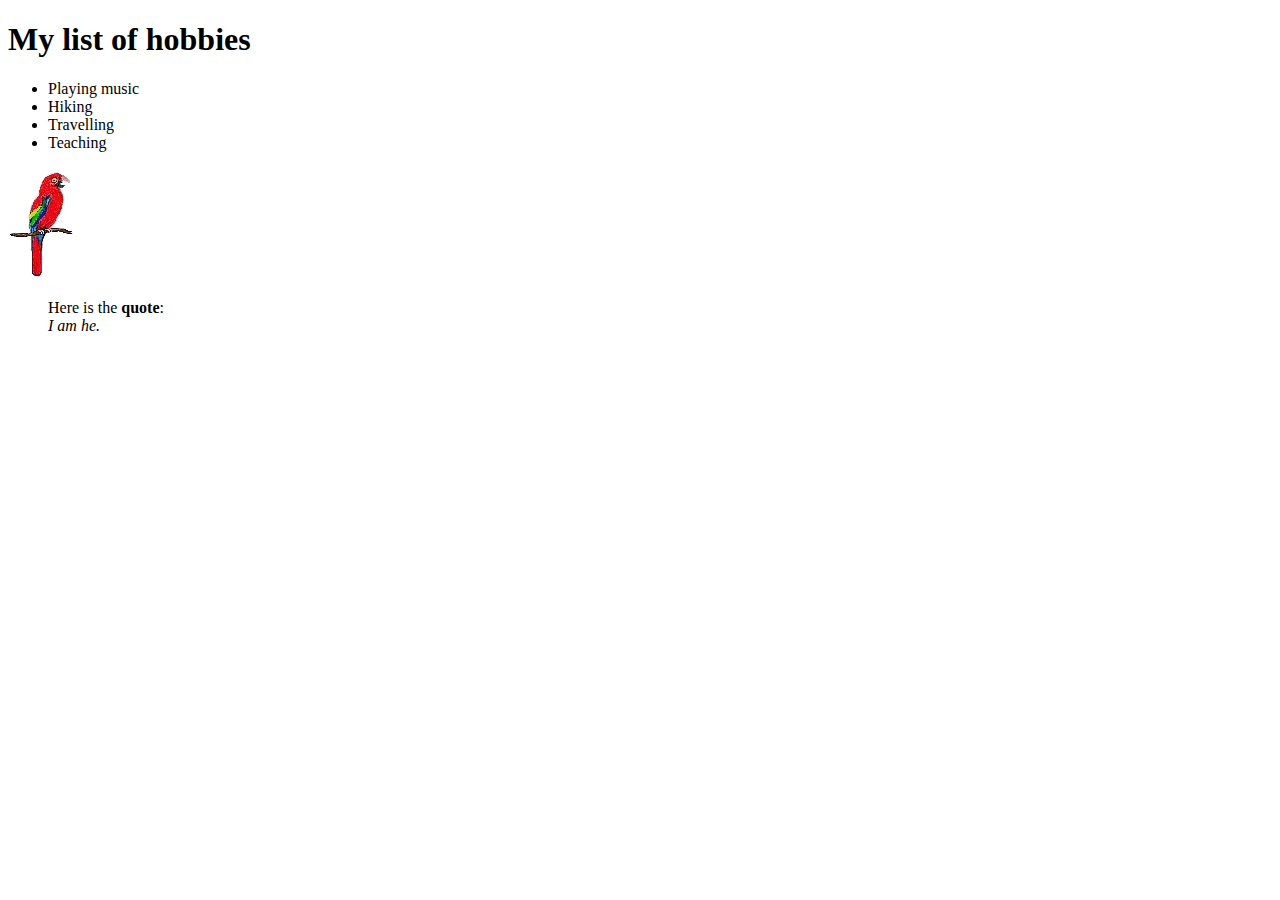
<file: Day 1/page_2.html>
<!DOCTYPE html>
<html lang="en">
<head>
    <meta charset="UTF-8">
    <meta http-equiv="X-UA-Compatible" content="IE=edge">
    <meta name="viewport" content="width=device-width, initial-scale=1.0">
    <title>Hobbies</title>
</head>
<body>
    <h1>My list of hobbies</h1>
    <ul>
        <li>Playing music</li>
        <li>Hiking</li>
        <li>Travelling</li>
        <li>Teaching</li>
    </ul>

    <img src="images\lexilogos_papagai.gif" alt="Red parrot">

    <blockquote>
        <p>Here is the <strong>quote</strong>:<br>
            <cite>I am <em>he</em>.</cite>
        </p>
    </blockquote>
</body>
</html>
</file>
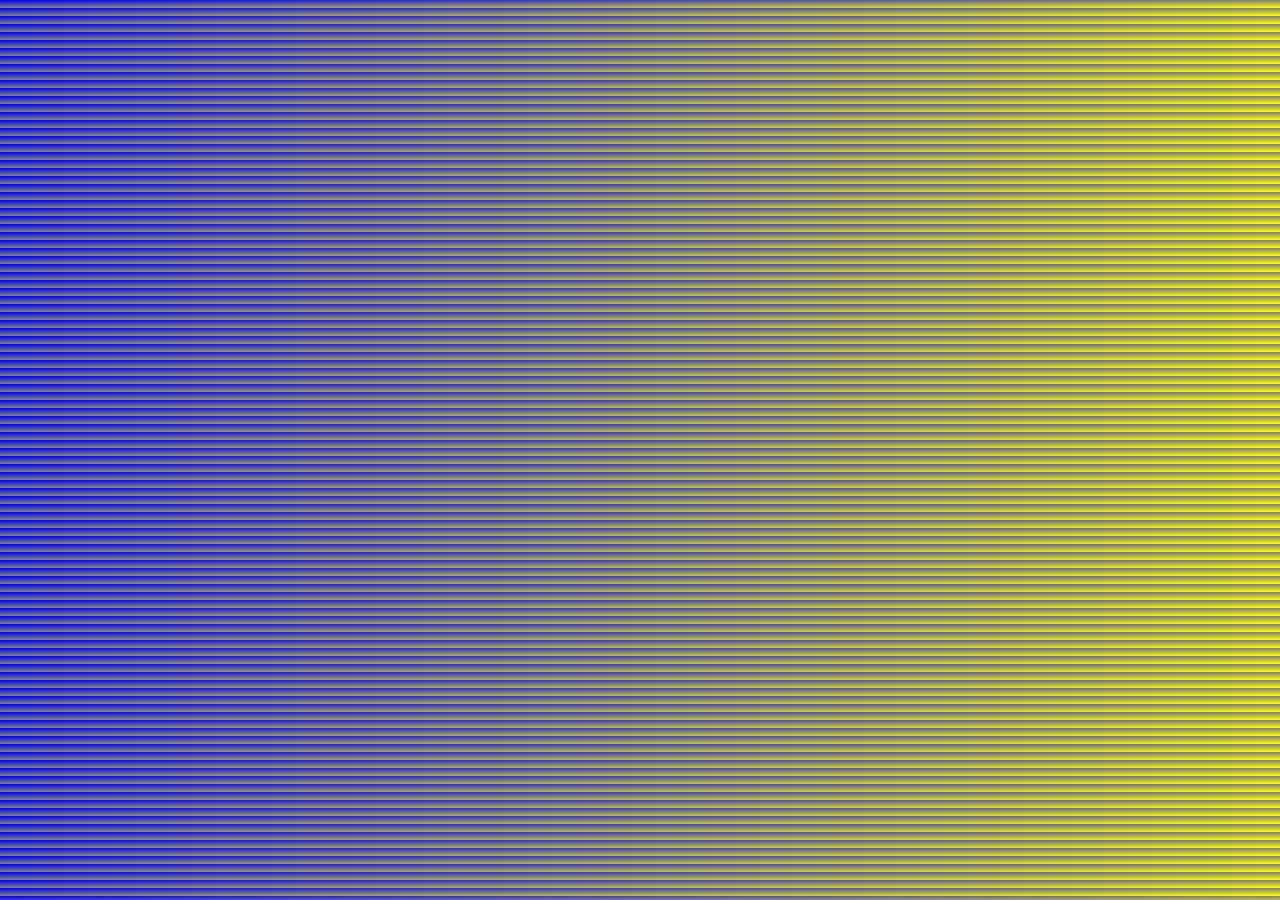
<file: Day 2/css/123.html>
<!DOCTYPE html>
<html lang="en">
<head>
  <meta charset="UTF-8">
  <meta http-equiv="X-UA-Compatible" content="IE=edge">
  <meta name="viewport" content="width= , initial-scale=1.0">
  <title>Document</title>
  <style>
    body {
  background-image: linear-gradient(to bottom right, blue,yellow);
}
  </style>
</head>
<body>
  
</body>
</html>
</file>
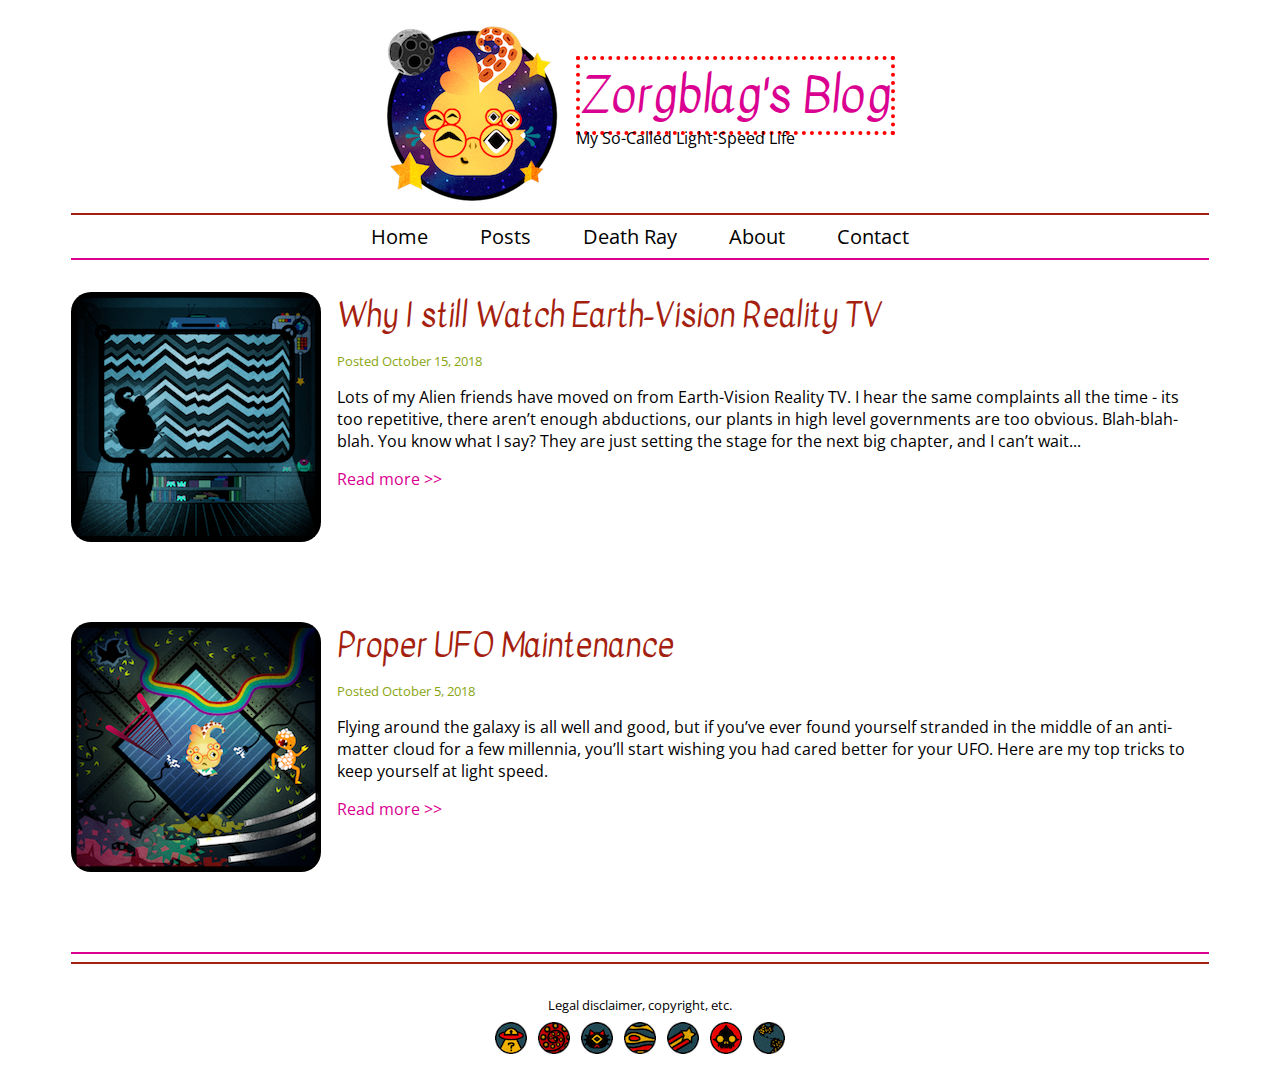
<file: 3-layout/3-layout/blog-begin/blog.html>
<!DOCTYPE html>
<html lang="en">
<head>
	<meta charset="UTF-8">
	<title>Alien Blog</title>
	 <link href="https://fonts.googleapis.com/css?family=Kavivanar|Open+Sans" rel="stylesheet"> 
	 <link href="css/styles.css" rel="stylesheet">
</head>
<body>
	<div class="wrapper">
		<header>
			<div class="leftheader">
				<a href="/"><img src="img/logo.png" alt="Zorgblag's Blog. Click for home. "></a>
			</div>
			<div class="rightheader">
				<h1>Zorgblag's Blog</h1>
				<p>My So-Called Light-Speed Life</p>
			</div>
		</header>
		<nav>
			<ul>
				<li><a href="#">Home</a></li>
				<li><a href="#">Posts</a></li>
				<li><a href="#">Death Ray</a></li>
				<li><a href="#">About</a></li>
				<li><a href="#">Contact</a></li>
			</ul>
		</nav>
		<section>
			<article>
				<img src="img/blog1.png" alt="Earth-Vision Reality TV." class="floatleft">
				<h2>Why I still Watch Earth-Vision Reality TV</h2>
				<p class="posted">Posted October 15, 2018</p>
				<p>Lots of my Alien friends have moved on from Earth-Vision Reality TV. I hear the same complaints all the time - its too repetitive, there aren’t enough abductions, our plants in high level governments are too obvious. Blah-blah-blah. You know what I say? They are just setting the stage for the next big chapter, and I can’t wait...</p>
				<p><a href="blog1.html">Read more >> </a></p>
			</article>
			<article>
				<img src="img/blog2.png" alt="Proper UFO Maintenance." class="floatleft">
				<h2>Proper UFO Maintenance</h2>
				<p class="posted">Posted October 5, 2018</p>
				<p>Flying around the galaxy is all well and good, but if you’ve ever found yourself stranded in the middle of an anti-matter cloud for a few millennia, you’ll start wishing you had cared better for your UFO. Here are my top tricks to keep yourself at light speed.</p>
				<p><a href="blog2.html">Read more >> </a></p>
			</article>
		</section>
		<footer>
			<p>Legal disclaimer, copyright, etc.</p>
			<ul>
				<li><a href="#"><img src="img/icon1.png" alt="Social Media 1."></a></li>
				<li><a href="#"><img src="img/icon2.png" alt="Social Media 2."></a></li>
				<li><a href="#"><img src="img/icon3.png" alt="Social Media 3."></a></li>
				<li><a href="#"><img src="img/icon4.png" alt="Social Media 4."></a></li>
				<li><a href="#"><img src="img/icon5.png" alt="Social Media 5."></a></li>
				<li><a href="#"><img src="img/icon6.png" alt="Social Media 6."></a></li>
				<li><a href="#"><img src="img/icon7.png" alt="Social Media 7."></a></li>
			</ul>
		</footer>
	</div>
</body>
</html>
</file>
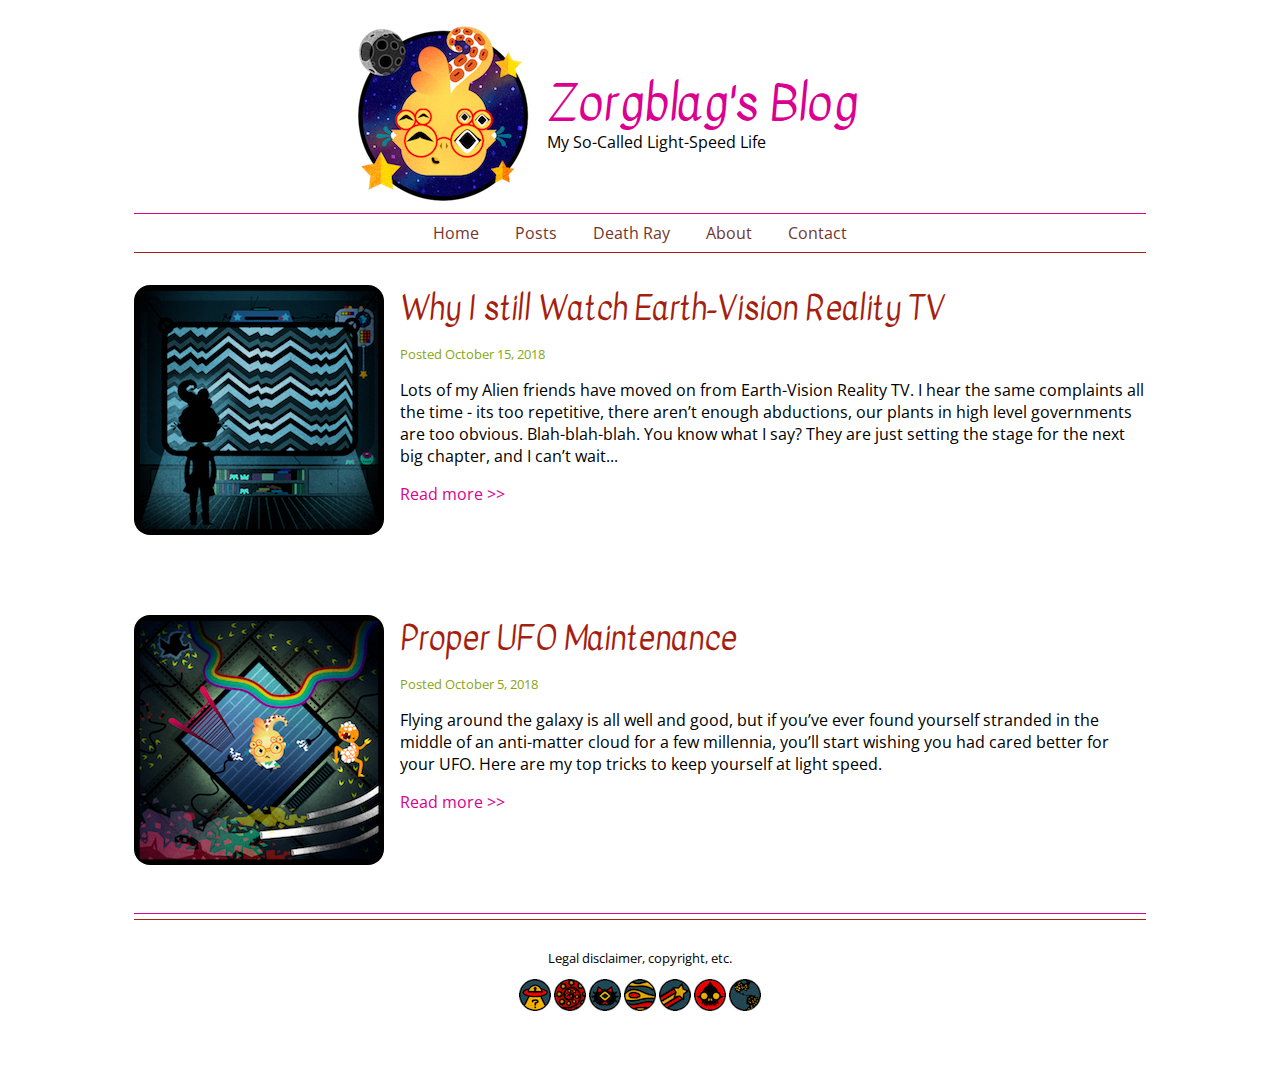
<file: 3-layout/3-layout/blog-end/blog.html>
<!DOCTYPE html>
<html lang="en">
<head>
	<meta charset="UTF-8">
	<title>Alien Blog</title>
	 <link href="https://fonts.googleapis.com/css?family=Kavivanar|Open+Sans" rel="stylesheet"> 
	 <link href="css/styles.css" rel="stylesheet">
</head>
<body>
	<div class="wrapper">
		<header>
			<div class="leftheader">
				<a href="/"><img src="img/logo.png" alt="Zorgblag's Blog. Click for home. "></a>
			</div>
			<div class="rightheader">
				<h1>Zorgblag's Blog</h1>
				<p>My So-Called Light-Speed Life</p>
			</div>
		</header>
		<nav>
			<ul>
				<li><a href="#">Home</a></li>
				<li><a href="#">Posts</a></li>
				<li><a href="#">Death Ray</a></li>
				<li><a href="#">About</a></li>
				<li><a href="#">Contact</a></li>
			</ul>
		</nav>
		<section>
			<article>
				<img src="img/blog1.png" alt="Earth-Vision Reality TV. ">
				<h2>Why I still Watch Earth-Vision Reality TV</h2>
				<p class="posted">Posted October 15, 2018</p>
				<p>Lots of my Alien friends have moved on from Earth-Vision Reality TV. I hear the same complaints all the time - its too repetitive, there aren’t enough abductions, our plants in high level governments are too obvious. Blah-blah-blah. You know what I say? They are just setting the stage for the next big chapter, and I can’t wait...</p>
				<p><a href="blog1.html">Read more >> </a></p>
			</article>
			<article>
				<img src="img/blog2.png" alt="Proper UFO Maintenance. ">
				<h2>Proper UFO Maintenance</h2>
				<p class="posted">Posted October 5, 2018</p>
				<p>Flying around the galaxy is all well and good, but if you’ve ever found yourself stranded in the middle of an anti-matter cloud for a few millennia, you’ll start wishing you had cared better for your UFO. Here are my top tricks to keep yourself at light speed.</p>
				<p><a href="blog2.html">Read more >> </a></p>
			</article>
		</section>
		<footer>
			<p>Legal disclaimer, copyright, etc.</p>
			<ul>
				<li><a href="#"><img src="img/icon1.png" alt="Social Media 1."></a></li>
				<li><a href="#"><img src="img/icon2.png" alt="Social Media 2."></a></li>
				<li><a href="#"><img src="img/icon3.png" alt="Social Media 3."></a></li>
				<li><a href="#"><img src="img/icon4.png" alt="Social Media 4."></a></li>
				<li><a href="#"><img src="img/icon5.png" alt="Social Media 5."></a></li>
				<li><a href="#"><img src="img/icon6.png" alt="Social Media 6."></a></li>
				<li><a href="#"><img src="img/icon7.png" alt="Social Media 7."></a></li>
			</ul>
		</footer>
	</div>
</body>
</html>
</file>
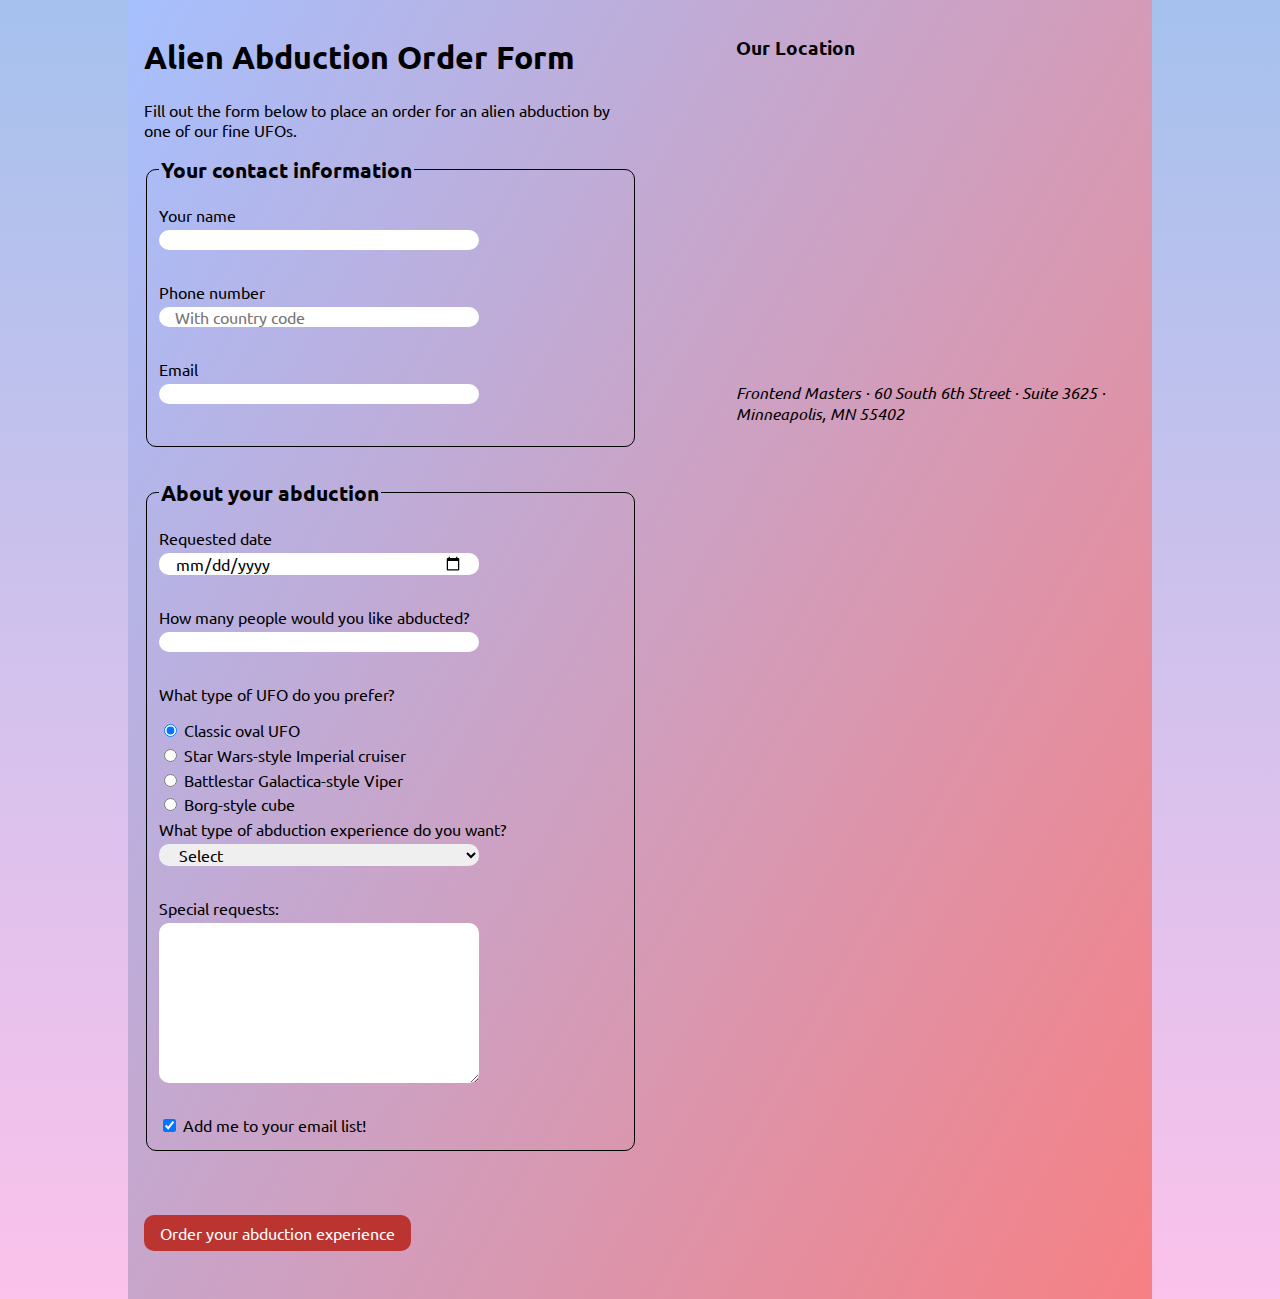
<file: 4-forms/4-forms/begin/forms.html>
<!DOCTYPE html>
<html lang="en">
<head>
	<meta charset="UTF-8">
	<title>Alien Abduction Order Form</title>
	<link href="css/forms.css" rel="stylesheet">
	<link rel="preconnect" href="https://fonts.googleapis.com">
	<link rel="preconnect" href="https://fonts.gstatic.com" crossorigin>
	<link href="https://fonts.googleapis.com/css2?family=Ubuntu&display=swap" rel="stylesheet">
</head>
<body>
	<div class="wrapper">
		<section>
			<h1>Alien Abduction Order Form</h1>
			<p>Fill out the form below to place an order for an alien abduction by one of our fine UFOs.</p>
		<form action="https://e3vwdl4bpd.execute-api.us-west-2.amazonaws.com/default/API2SES" method="POST">
			<input type="hidden" name="send_to" value="naelachkar@hotmail.fr">
			<fieldset>
				<legend>Your contact information</legend>
				<label for="name">Your name</label>
					<input type="text" id="name" name="name">
				<label for="phone">Phone number</label>
					<input type="tel" id="phone" name="phone" placeholder="With country code">
				<label for="email">Email</label>
					<input type="email" id="email" name="email"></input>
			</fieldset>

			<fieldset>
				<legend>About your abduction</legend>
				<label for="date">Requested  date</label>
					<input type="date" id="date" name="date">
				<label for="qty">How many people would you like abducted?</label>
					<input type="number" id="qty" name="qty" min="1" max="10">
				<p>What type of UFO do you prefer?</p>
					<label>
						<input type="radio" name="ufotype" value="classic" checked> Classic oval UFO
					</label>
					<label>
						<input type="radio" name="ufotype" value="starwars"> Star Wars-style Imperial cruiser
					</label>
					<label>
						<input type="radio" name="ufotype" value="battlestar"> Battlestar Galactica-style Viper
					</label>
					<label>
						<input type="radio" name="ufotype" value="borg"> Borg-style cube
					</label>	
 
				<label for="abtype">What type of abduction experience do you want?</label>
					<select id="abtype" name="abtype">
						<option selected>Select</option>
						<option value="tour">Tour of the solar system</option>
						<option value="dinner">Alien dinner and discussion</option>
						<option value="dance">Alien dance lessons</option>
						<option value="whales">Whale watching</option>
					</select>
				<label for="comments">Special requests:</label>
				<textarea id="comments" name="comments"></textarea>
			<label>
				<input type="checkbox" value="subscribe" name="subscribe" checked> Add me to your email list!
			</label>
			</fieldset>
			<button type="submit">Order your abduction experience</button>
			</form>
		</section>
		<aside>
			<h3>Our Location</h3>
			<iframe src="https://www.google.com/maps/embed?pb=!1m18!1m12!1m3!1d2822.3188716188142!2d-93.27308664855255!3d44.97783307899558!2m3!1f0!2f0!3f0!3m2!1i1024!2i768!4f13.1!3m3!1m2!1s0x52b3329a75fc44b3%3A0xab6d15df00205abb!2s60%20South%206th%20St%2C%20Minneapolis%2C%20MN%2055402%2C%20USA!5e0!3m2!1sen!2sfr!4v1660763902693!5m2!1sen!2sfr" width="400" height="300" style="border:0;" allowfullscreen="" loading="lazy" referrerpolicy="no-referrer-when-downgrade"></iframe>
			<address>
				Frontend Masters &middot;
				60 South 6th Street &middot;
				Suite 3625 &middot;
				Minneapolis, MN 55402
			</address>
			</script>
		</aside>
	</div>
	<script src="js/forms.js"></script>
</body>
</html>
</file>
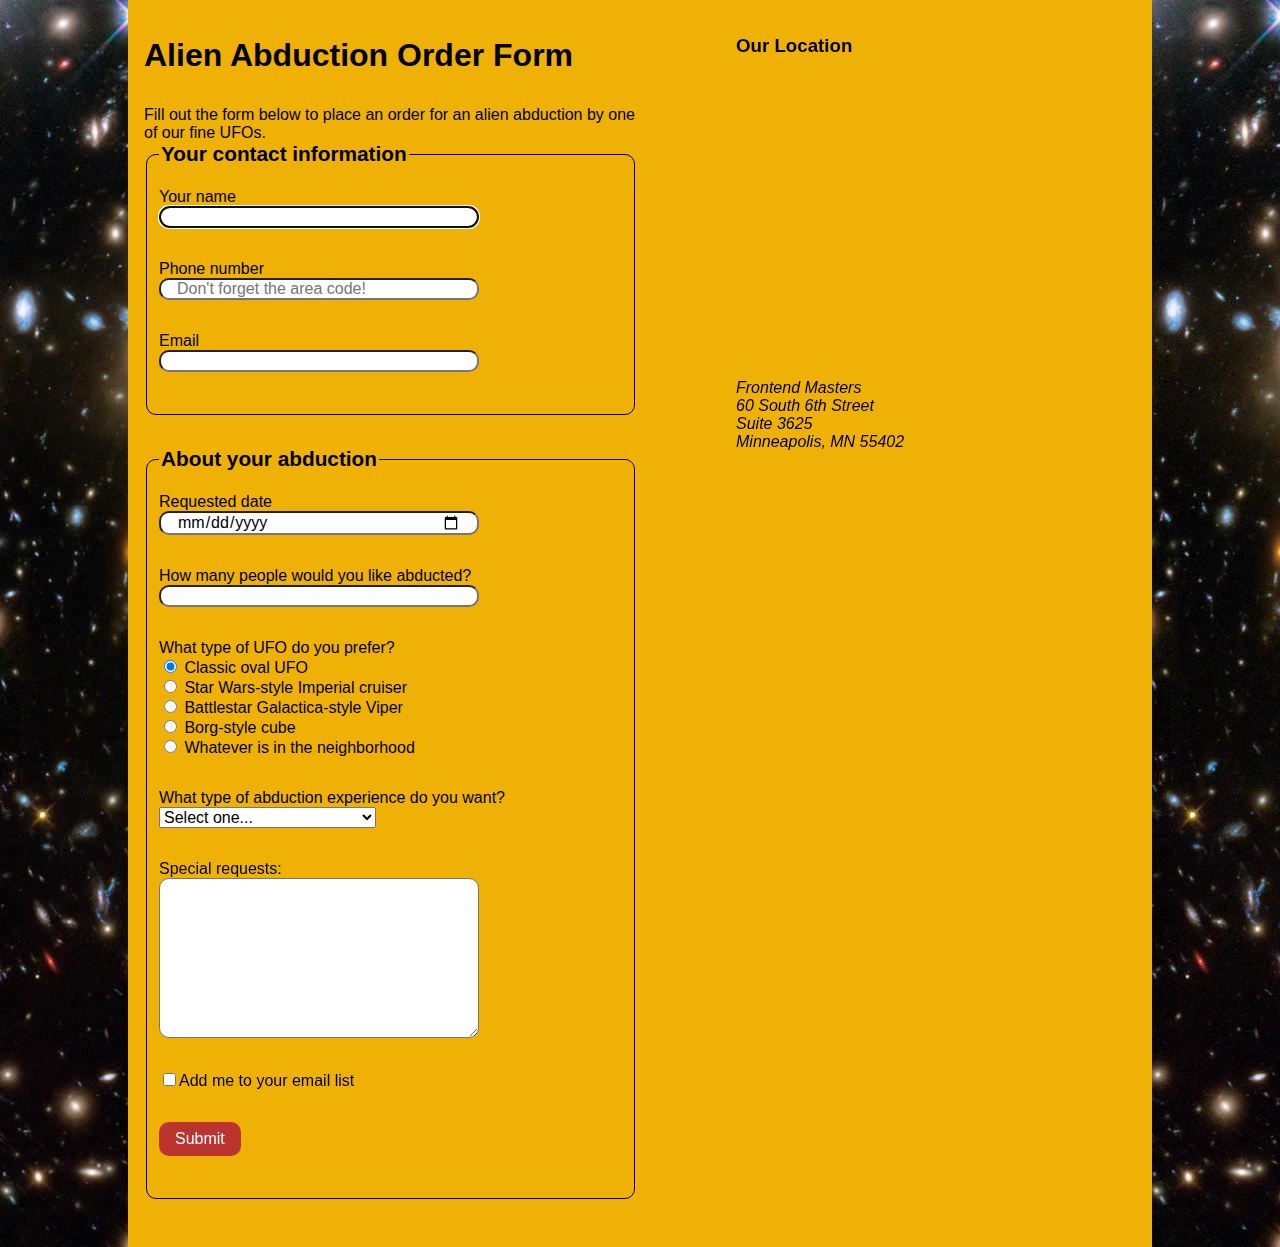
<file: 4-forms/4-forms/end/forms-end.html>
<!DOCTYPE html>
<html lang="en">

<head>
	<meta charset="UTF-8">
	<title>Alien Abduction Order Form</title>
	<link href="css/forms-end.css" rel="stylesheet">
</head>

<body>
	<div class="wrapper">
		<section>
			<h1>Alien Abduction Order Form</h1>
			<p>Fill out the form below to place an order for an alien abduction by one of our fine UFOs.</p>
			<form method="POST" action="https://e3vwdl4bpd.execute-api.us-west-2.amazonaws.com/default/API2SES">
				<fieldset>
					<legend>Your contact information</legend>
					<label for="name">Your name </label>
					<input type="text" id="name" name="name" autofocus>
					<label for="phone">Phone number</label>
					<input type="tel" id="phone" name="phone" placeholder="Don't forget the area code!">
					<label for="email">Email</label>
					<input type="email" id="email" name="email">

				</fieldset>
				<fieldset>
					<legend>About your abduction </legend>
					<label for="date">Requested date</label>
					<input type="date" id="date" name="date">
					<label for="qty">How many people would you like abducted?</label>
					<input type="number" id="qty" name="qty" min="1" max="10">

					<p>What type of UFO do you prefer?</p>
					<label>
						<input type="radio" name="ufotype" value="classic" checked> Classic oval UFO
					</label>
					<label>
						<input type="radio" name="ufotype" value="starwars"> Star Wars-style Imperial cruiser
					</label>
					<label>
						<input type="radio" name="ufotype" value="galactica"> Battlestar Galactica-style Viper
					</label>
					<label>
						<input type="radio" name="ufotype" value="startrek"> Borg-style cube
					</label>
					<label>
						<input type="radio" name="ufotype" value="any"> Whatever is in the neighborhood
					</label>

					<label for="abtype">What type of abduction experience do you want?</label>
					<select id="abtype" name="abtype">
						<option selected>Select one...</option>
						<option value="tour">Tour of the solar system</option>
						<option value="dinner">Alien dinner and discussion</option>
						<option value="dance">Alien dance lessons</option>
						<option value="whales">Whale watching</option>
					</select>

					<label for="comments">Special requests:</label>
					<textarea id="comments" name="comments"></textarea>

					<label>
						<input id="subscribe" name="subscribe" type="checkbox" value="subscribe">Add me to your email list
					</label>
					<input id="send_to" type="hidden" name="send_to" value="yourEmailHere">
					<button type="submit">Submit</button>
				</fieldset>
			</form>

		</section>
		<aside>
			<h3>Our Location</h3>
			<iframe src="https://www.google.com/maps/embed?pb=!1m18!1m12!1m3!1d1411.1614370128507!2d-93.27191134226143!3d44.977751763344614!2m3!1f0!2f0!3f0!3m2!1i1024!2i768!4f13.1!3m3!1m2!1s0x52b3329a75fc44b3%3A0xab6d15df00205abb!2s60+South+6th+St%2C+Minneapolis%2C+MN+55402!5e0!3m2!1sen!2sus!4v1540308714418"
			 width="400" height="300" frameborder="0" style="border:0" allowfullscreen></iframe>
			<address>
				Frontend Masters <br>
				60 South 6th Street <br>
				Suite 3625 <br>
				Minneapolis, MN 55402
			</address>
		</aside>
	</div>
	<script src="js/forms.js"></script>
</body>

</html>
</file>
<file: 3-layout/3-layout/blog-begin/css/styles.css>
html {
    box-sizing: border-box;
}

*, *:before, *:after {
    box-sizing: inherit;
}

body {
    font-family: 'Open Sans', sans-serif;
}

h1, h2, h3, h4, h5, h6 {
    font-family: 'Kavivanar', cursive;
    font-weight: normal;
}

h1 {
    color: #DA0090;
    font-size: 3rem;
    margin:0;
    padding:0;
    border: 4px dotted red,
}

h2 {
    font-size: 2rem;
    color: #A51F10;
    margin: 0;
}

a {
    color: #DA0090;
    text-decoration: none;
}

a:hover {
    text-decoration: underline;
}

.posted {
    font-size: 0.8rem;
    color: #89A611;
}

header {
    display: flex;
    flex-flow: row nowrap;
    margin: 0 auto;
    justify-content: space-between;
    width: fit-content;
}
.leftheader {
    text-align: right;
    padding-right: 1rem;
}
.rightheader {
    align-self: center;
    margin: 0;
    padding: 0;
}

.rightheader h1{
    margin: 0;
}

.rightheader p{
    margin-top: -0.5rem;
}

.wrapper {
    width: 90%;
    margin: 0 auto;
}

nav {
    border-top: 2px solid #A51F10;
    border-bottom: 2px solid #DA0090;
    margin-bottom: 2rem;
}
nav ul {
    list-style-type: none;
    padding: 0;
    width: fit-content;
    margin-left: auto;
    margin-right: auto;
    margin-top: 0;
    margin-bottom: 0;
}

nav ul li {
    display: inline-block;
    font-size: 1.25rem;
    margin: 0;
}

nav ul li a {
    display: block;
    color: black;
    padding: 0.5rem 1.5rem;
}

nav ul li a:hover{
    text-decoration: none;
    background-color: black;
    color: #84de37;
}

section {
    border-bottom: 2px solid #DA0090
}

.floatleft {
    float: left;
    margin-right: 1rem;
    border-radius: 20px;
}

article {
    overflow: auto;
    margin-bottom: 5rem;
}

footer {
    text-align: center;
    font-size: 0.8rem;
    border-top: 2px solid #A51F10;
    padding: 1.5rem;
    margin-top: 8px;
}

footer ul {
    list-style-type: none;
    width: fit-content;
    margin: 0 auto;
    padding:0;
}

footer ul li {
    display: inline-block;
    padding: 0 0.25rem;
}

footer p {
    width: fit-content;
    margin: 0 auto;
    padding: 0.5rem;
}
</file>
<file: 3-layout/3-layout/blog-end/css/styles.css>
html {
    box-sizing: border-box;
}
*, *:before, *:after {
    box-sizing: inherit;
}
body {
    font-family: 'Open Sans', sans-serif;
}
h1, h2, h3, h4, h5, h6 {
    font-family: 'Kavivanar', cursive;
    font-weight: normal;
}
h2 {
    font-size: 2rem;
    color: #A51F10;
    margin: 0;
}
a {
    color: #DA0090;
    text-decoration: none;
}
a:hover {
    text-decoration: underline;
}
.wrapper {
    width: 80%;
    margin: 0 auto;
}
header {
    display: flex;
    flex-flow: row nowrap;
    justify-content: space-between;
}
.leftheader {
    flex-basis: 40%;
    text-align: right;
    padding-right: 0.5rem;
}
.rightheader {
    flex-basis: 60%;
    margin-top: 3.75rem;
    padding-left: 0.5rem;
}
.rightheader h1 {
    margin: 0;
    color: #DA0090;
    font-size: 3em;
}
.rightheader p {
    margin-top: -0.5rem;
}
nav {
    border-bottom: 1px solid #A61F11;
    border-top: 1px solid #DA0090;
}
nav ul {
    margin: 0;
    padding: 0;
    list-style-type: none;
    text-align: center;
}
nav li {
    display: inline-block;
}
nav a {
    text-decoration: none;
    color: #73352E;
    display: block;
    padding: 0.5rem 1rem;
}
nav a:hover {
    background-color: black;
    color: #84DE37
}
section {
    border-bottom: 1px solid #DA0090;
    margin-bottom: 0.3rem;
    display: flex;
    flex-flow: column nowrap;
}
article {
    margin: 2rem 0;
}
article img {
    float: left;
    margin: 0 1rem 1rem 0;
    border-radius: 1rem;
}
article::after {
    content: "";
    display: table;
    clear: both;
  }
.posted {
    font-size: 0.8rem;
    color: #89A611;
}
footer {
    padding: 1rem 0 3rem 0;
    text-align: center;
    font-size: 0.8rem;
    border-top: 1px solid #A61F11;
}
footer ul {
    margin: 0;
    padding: 0;
    list-style-type: none;
}
footer li {
    display: inline-block;
}
</file>
<file: 4-forms/4-forms/begin/css/forms.css>
html {
  box-sizing: border-box;
}
*, *:before, *:after {
  box-sizing: inherit;
}
body {
	font-family: 'Ubuntu', sans-serif;;
	margin: 0;
	padding: 0;
	background-image: linear-gradient(to top, #fbc2eb 0%, #a6c1ee 100%);
}
.wrapper {
	width: 80%;
	margin: 0 auto;
	padding: 1em;
	display: flex;
	flex-flow: row nowrap;
	background-image: linear-gradient(120deg, #a6c0fe 0%, #f68084 100%);
}
p [for="abtype"]{
	margin-bottom: 0;
	margin-top: 2rem;
}
section {
	flex-basis: 57%;
	margin-right: 10%;
}
aside {
	flex-basis: 33%;
}

fieldset {
	border: 1px solid black;
	border-radius: 10px;
	margin-bottom: 2rem;
}

legend {
	font-weight: bold;
	font-size: 1.3rem;
	margin-top: 1.5rem;
	margin-bottom: 1rem;
	display: block;
}

label {
	display: block;
	padding-bottom: 0.3rem;
}

textarea {
	height: 10rem;
	padding: 1rem;
}

select {
	font-size: 1rem;

}

button {
	font-size: 1rem;
	margin: 2rem 0;
	background-color: #bb342f;
	color: white;
	border: none;
	padding: 0.5rem 1rem;
	border-radius: 10px;
	font-family: 'Ubuntu', sans-serif
}

button:hover {
	background-color: white;
	color: #bb342f;
	cursor: pointer;
	font-family: 'Ubuntu', sans-serif
}
input:not([type="radio"]):not([type="checkbox"]), textarea, select {
	display: block;
	margin-bottom: 2rem;
	width: 20rem;
	font-family: 'Ubuntu', sans-serif;
	font-size: 1rem;
	padding: 0 1rem;
	border-radius: 10px;
	border: none;
}
</file>
<file: 4-forms/4-forms/end/css/forms-end.css>
html {
  box-sizing: border-box;
}
*, *:before, *:after {
  box-sizing: inherit;
}
body {
	font-family: Arial, Helvetica, sans-serif;
	background-image: url(../img/galaxy.jpg);
	margin: 0;
	padding: 0;
}
.wrapper {
	width: 80%;
	margin: 0 auto;
	padding: 1em;
	background-color: #EFB106;
	display: flex;
	flex-flow: row nowrap;
}
section {
	flex-basis: 57%;
	margin-right: 10%;
}
aside {
	flex-basis: 33%;
}
p, [for="abtype"] {
	margin-bottom: 0;
	margin-top: 2rem;
}
fieldset, #abtype {
	margin-bottom: 2rem;
}
fieldset {
	border: 1px solid black;
	border-radius: 10px;
}
legend {
	font-weight: bold;
	font-size: 1.3rem;
	margin-top: 1.5rem;
	margin-bottom: 1rem;
	display: block;
}
label {
	display: block;
}
input:not([type="radio"]):not([type="checkbox"]), 
textarea {
	display: block;
	margin-bottom: 2rem;
	width: 20rem;
	font-family: Arial, Helvetica, sans-serif;
	font-size: 1em;
	border-radius: 10px;
	padding: 0 1rem;
}
textarea {
	height: 10rem;
	padding: 1rem;
}
select {
	font-size: 1rem;
}
button {
	margin: 2rem 0;
	background-color: #BB342F;
	color: white;
	border: none;
	font-size: 1rem;
	padding: 0.5rem 1rem;
	border-radius: 10px;
}
button:hover {
	background-color: #9A2B27;
}
</file>
